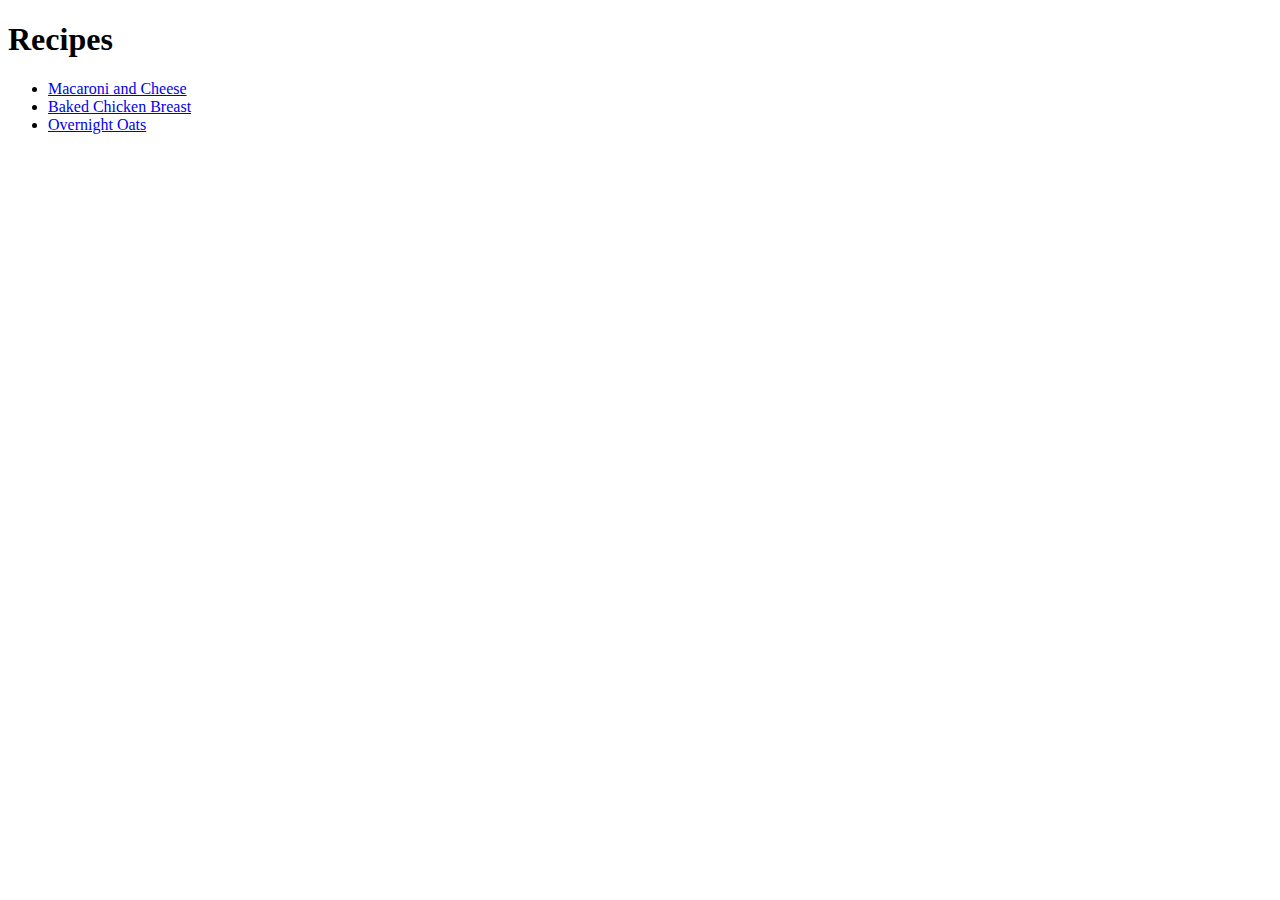
<file: index.html>
<!DOCTYPE html>
<html lang="en">
<head>
    <meta charset="UTF-8">
    <meta name="viewport" content="width=device-width, initial-scale=1.0">
    <title>Recipes</title>
</head>
<body>
    <h1>Recipes</h1>
    <ul>
        <li><a href="recipes/mac.html">Macaroni and Cheese</a></li>
        <li><a href="recipes/chicken.html">Baked Chicken Breast</a></li>
        <li><a href="recipes/blueberryoats.html">Overnight Oats</a></li>

    </ul>
    
</body>
</html>
</file>
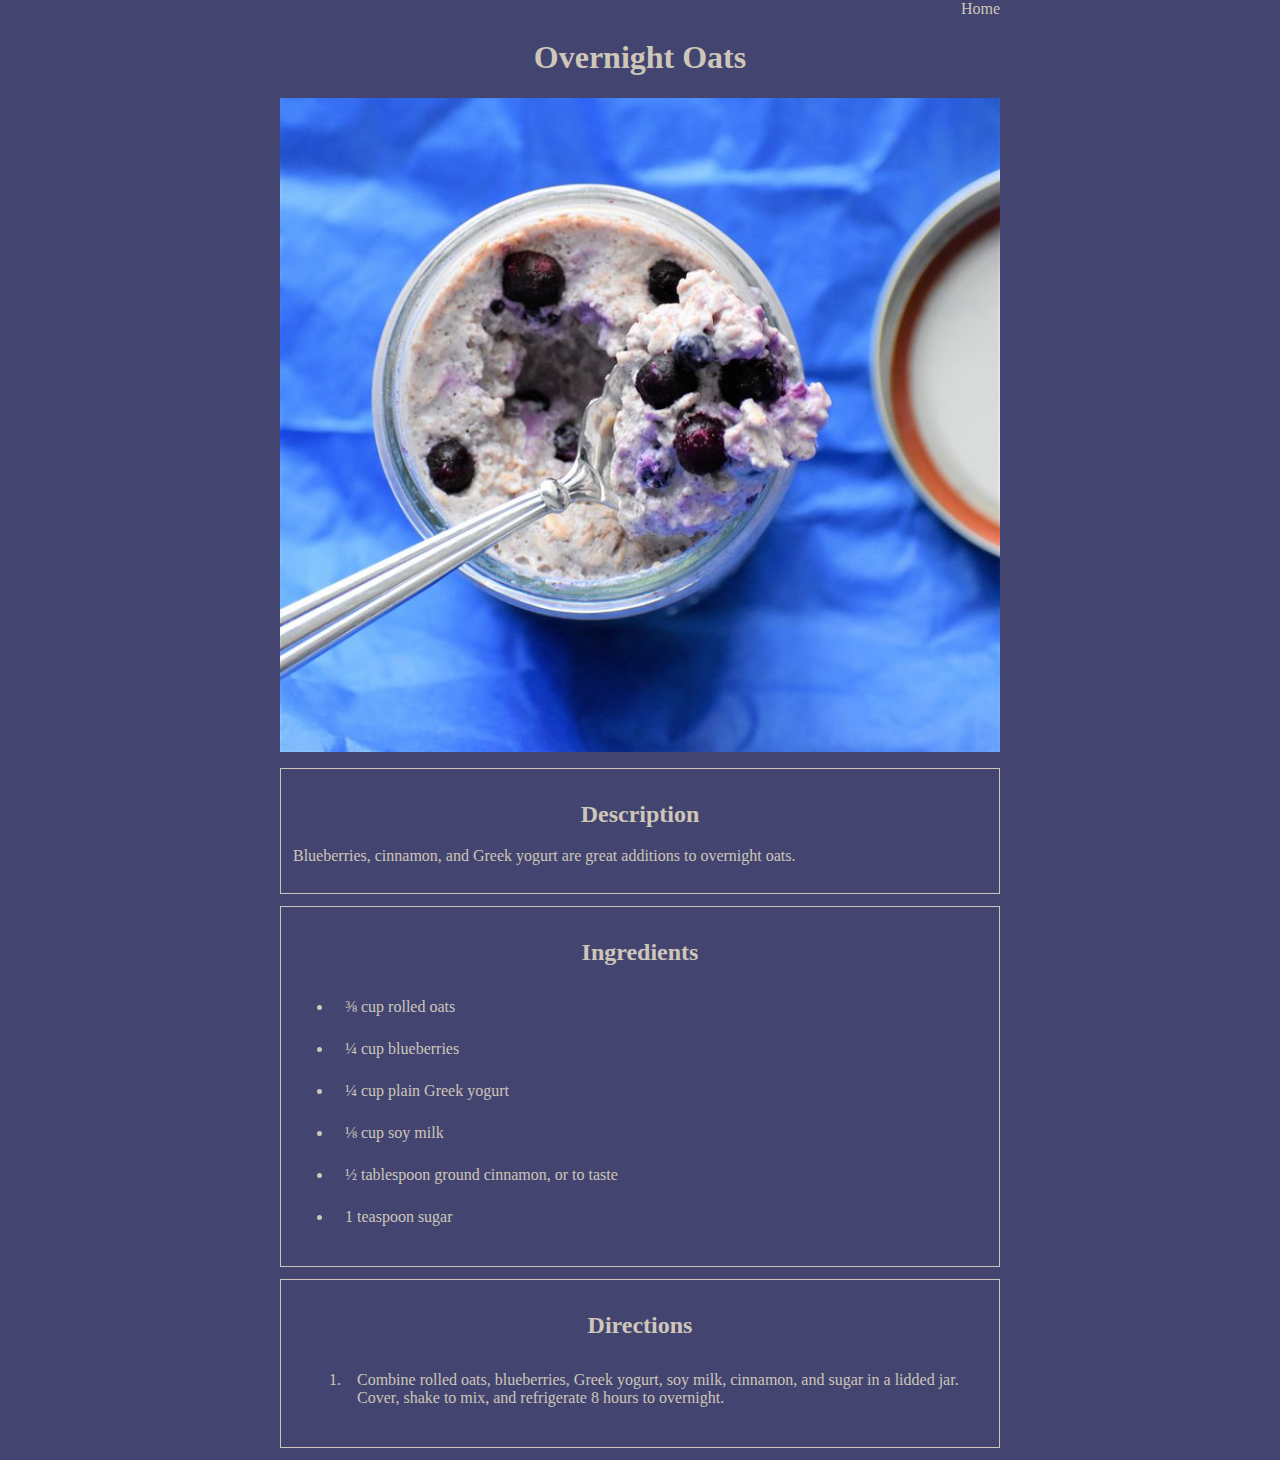
<file: recipes/blueberryoats.html>
<!DOCTYPE html>
<html lang="en">
<head>
    <meta charset="UTF-8">
    <meta name="viewport" content="width=device-width, initial-scale=1.0">
    <title>Recipes - Overnight Oats</title>
    <link rel="stylesheet" href="../styles.css">
</head>
<body>
    <nav>
    <a href="../index.html">Home</a>
    </nav>
    <h1>Overnight Oats</h1>
    <img src="images/blueberryoats.jpg" />
    <div>
    <h2>Description</h2>
        <p>Blueberries, cinnamon, and Greek yogurt are great additions to overnight oats.</p>
    </div>
    <div class="ingredients">
    <h2>Ingredients</h2>
    <ul>
        <li>⅜ cup rolled oats</li>
        <li>¼ cup blueberries</li>
        <li>¼ cup plain Greek yogurt</li>
        <li>⅛ cup soy milk</li>
        <li>½ tablespoon ground cinnamon, or to taste</li>
        <li>1 teaspoon sugar</li>
        </div>
    </ul>
    </div>
    <div class="directions">
    <h2>Directions</h2>
    <ol>
        <li>Combine rolled oats, blueberries, Greek yogurt, soy milk, cinnamon, and sugar in a lidded jar. Cover, shake to mix, and refrigerate 8 hours to overnight.</li>
    </ol>
    </div>
</body>
</html>
</file>
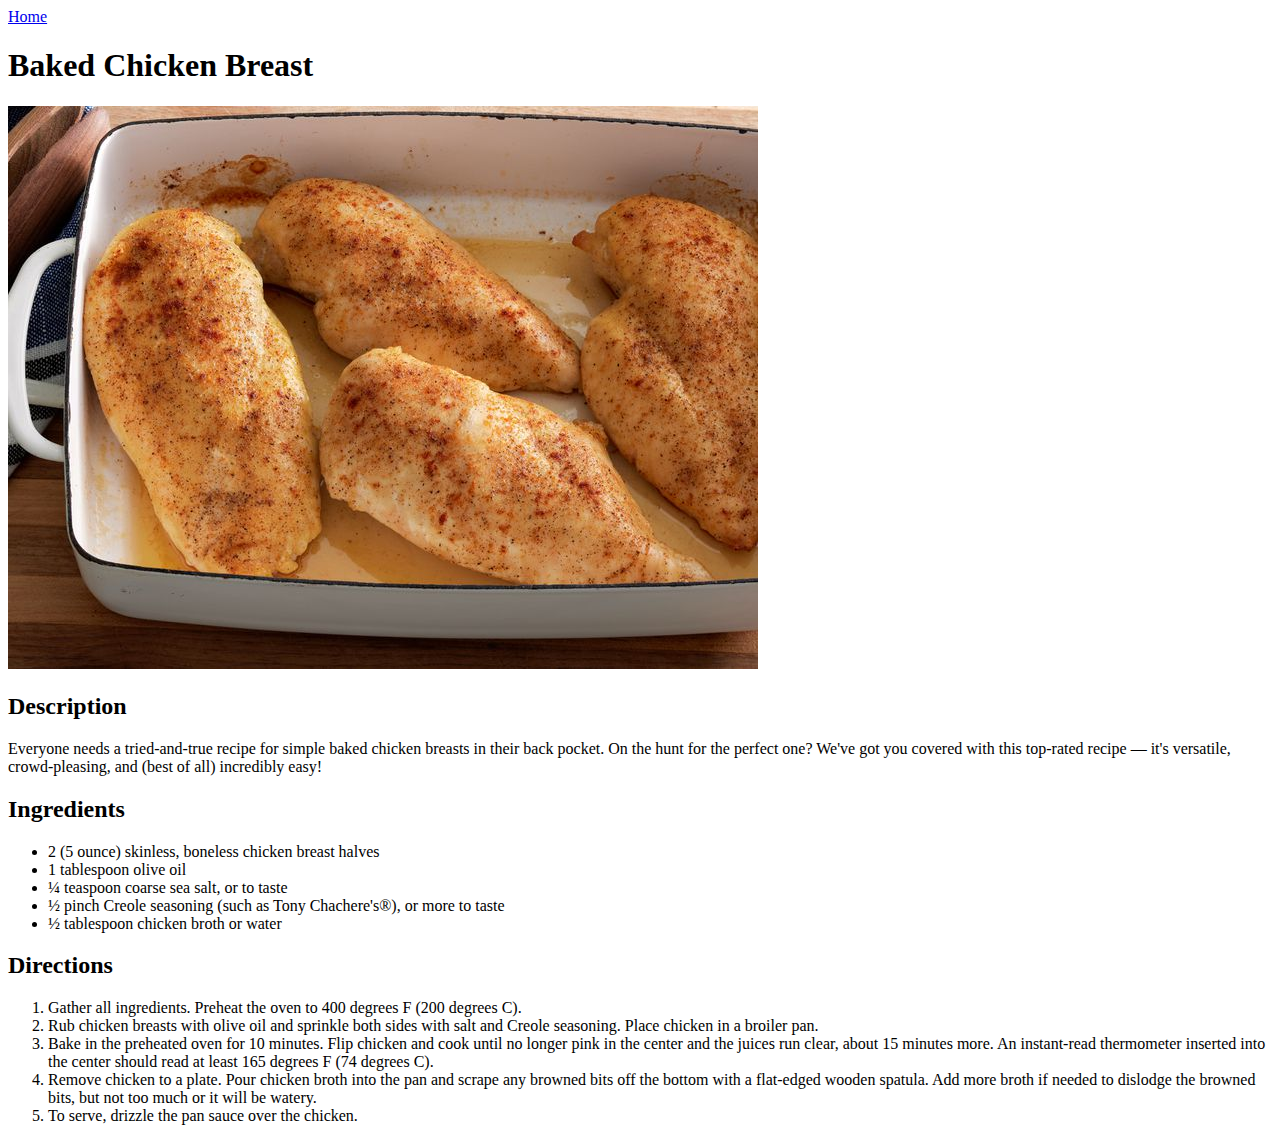
<file: recipes/chicken.html>
<!DOCTYPE html>
<html lang="en">
<head>
    <meta charset="UTF-8">
    <meta name="viewport" content="width=device-width, initial-scale=1.0">
    <title>Baked Chicken Breast</title>
</head>
<body>
    <a href="../index.html">Home</a>
    <h1>Baked Chicken Breast</h1>
    <img src="images/chicken.jpg" />
    <h2>Description</h2>
    <p>Everyone needs a tried-and-true recipe for simple baked chicken breasts in their back pocket. On the hunt for the perfect one? We've got you covered with this top-rated recipe — it's versatile, crowd-pleasing, and (best of all) incredibly easy!</p>
    <h2>Ingredients</h2>
    <ul>
        <li>2 (5 ounce) skinless, boneless chicken breast halves</li>
        <li>1 tablespoon olive oil</li>
        <li>¼ teaspoon coarse sea salt, or to taste</li>
        <li>½ pinch Creole seasoning (such as Tony Chachere's®), or more to taste</li>
        <li>½ tablespoon chicken broth or water</li>
    </ul>
    <h2>Directions</h2>
    <ol>
        <li>Gather all ingredients. Preheat the oven to 400 degrees F (200 degrees C).</li>
        <li>Rub chicken breasts with olive oil and sprinkle both sides with salt and Creole seasoning. Place chicken in a broiler pan.</li>
        <li>Bake in the preheated oven for 10 minutes. Flip chicken and cook until no longer pink in the center and the juices run clear, about 15 minutes more. An instant-read thermometer inserted into the center should read at least 165 degrees F (74 degrees C).</li>
        <li>Remove chicken to a plate. Pour chicken broth into the pan and scrape any browned bits off the bottom with a flat-edged wooden spatula. Add more broth if needed to dislodge the browned bits, but not too much or it will be watery.</li>
        <li>To serve, drizzle the pan sauce over the chicken.</li>
    </ol>

</body>
</html>
</file>
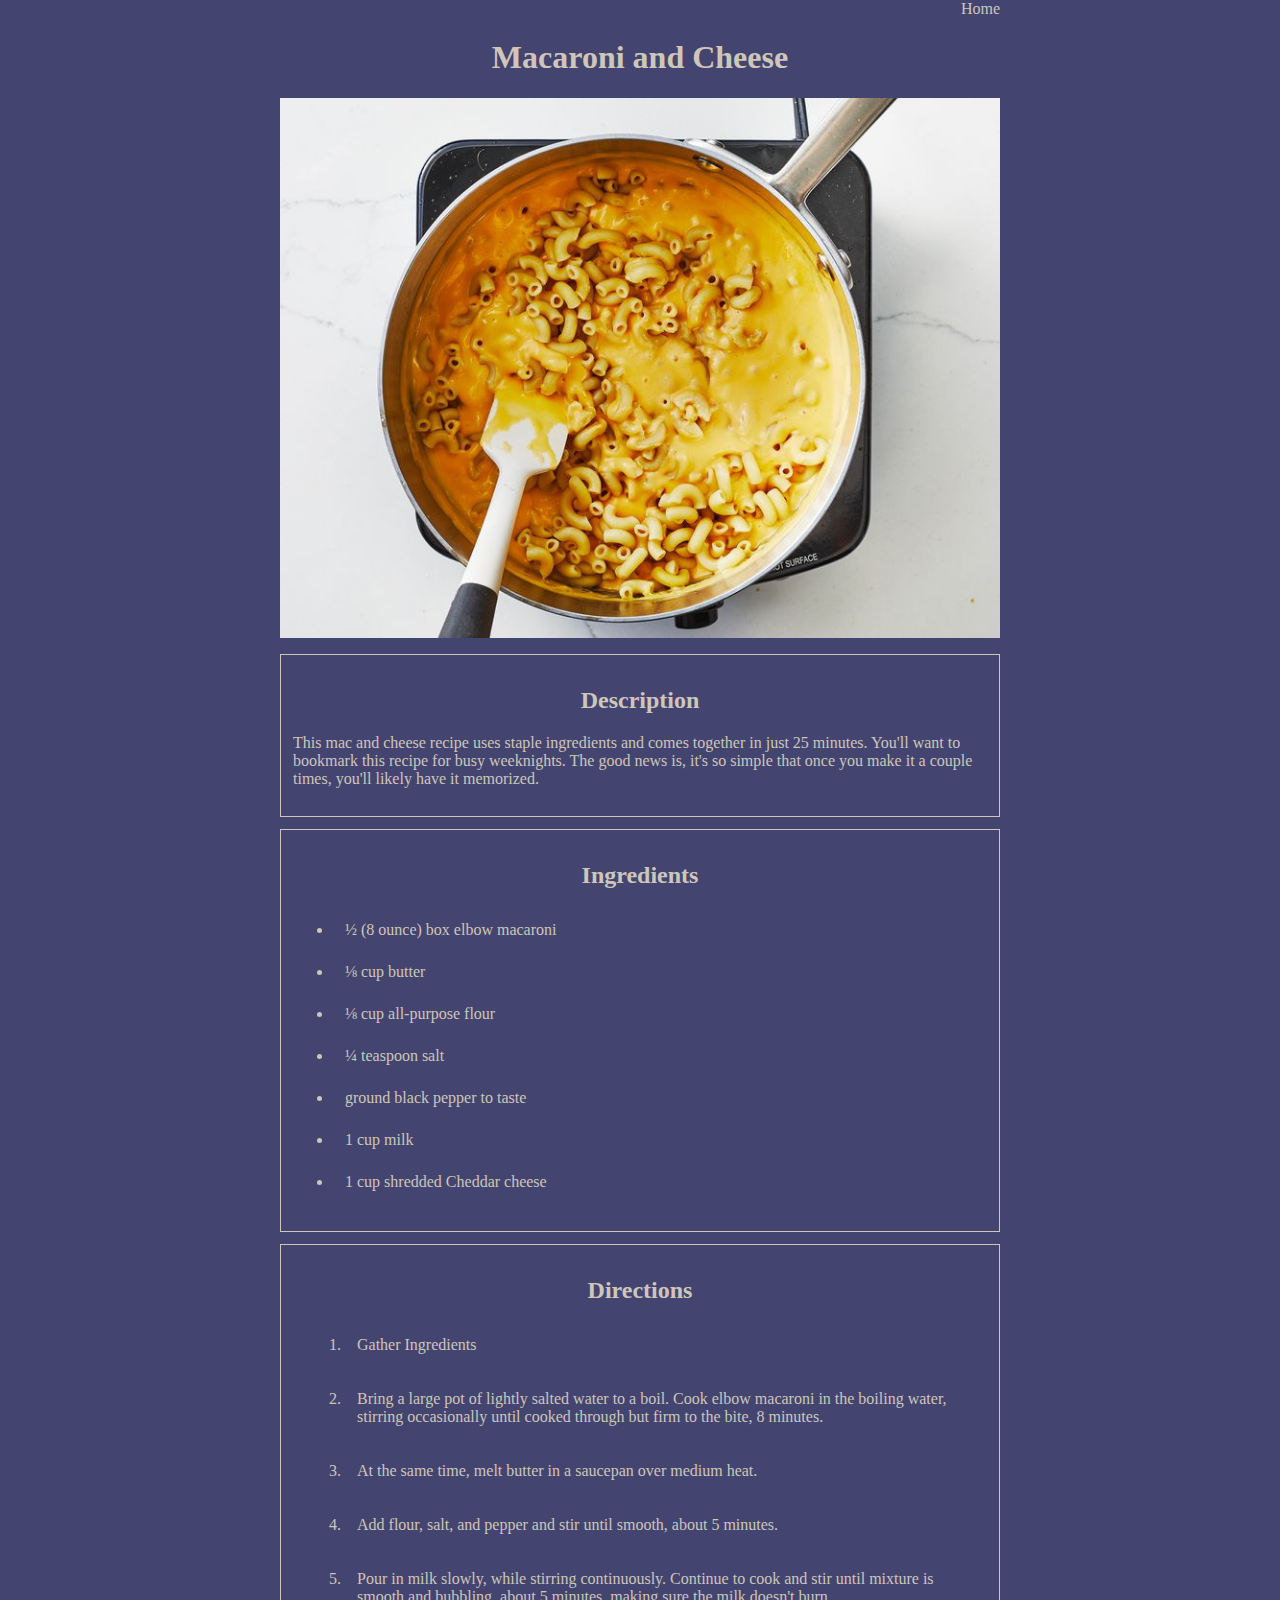
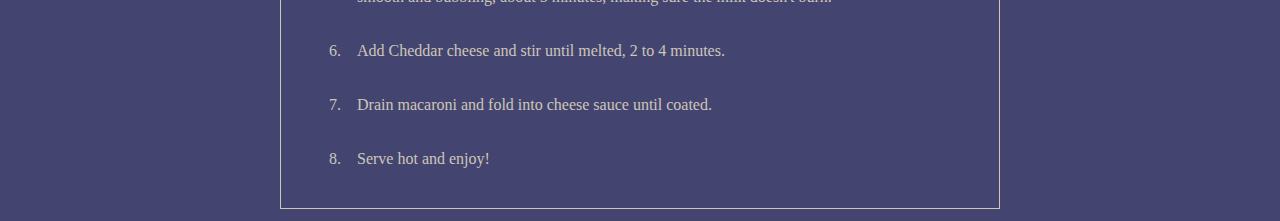
<file: recipes/mac.html>
<!DOCTYPE html>
<html lang="en">
<head>
    <meta charset="UTF-8">
    <meta name="viewport" content="width=device-width, initial-scale=1.0">
    <link rel="stylesheet" href="../styles.css">
    <title>Recipes - Macaroni and Cheese</title>
</head>
<body>
    <nav>
        <a href="../index.html">Home</a>
    </nav>
    <h1>Macaroni and Cheese</h1>
    <img src="images/macandcheese.jpg" />
    <div class=""description">
    <h2>Description</h2>
    <p>This mac and cheese recipe uses staple ingredients and comes together in just 25 minutes. You'll want to bookmark this recipe for busy weeknights. The good news is, it's so simple that once you make it a couple times, you'll likely have it memorized. </p>
    </div>
    <div class="ingredients">
    <h2>Ingredients</h2>
    <ul>
        <li>½ (8 ounce) box elbow macaroni</li>
        <li>⅛ cup butter</li>
        <li>⅛ cup all-purpose flour</li>
        <li>¼ teaspoon salt</li>
        <li>ground black pepper to taste</li>
        <li>1 cup milk</li>
        <li>1 cup shredded Cheddar cheese</li>
    </ul>
    </div>
    <div class="directions">
    <h2>Directions</h2>
    
    <ol>
        <li>Gather Ingredients</li>
        <li>Bring a large pot of lightly salted water to a boil. Cook elbow macaroni in the boiling water, stirring occasionally until cooked through but firm to the bite, 8 minutes.</li>
        <li>At the same time, melt butter in a saucepan over medium heat.</li>
        <li>Add flour, salt, and pepper and stir until smooth, about 5 minutes.</li>
        <li>Pour in milk slowly, while stirring continuously. Continue to cook and stir until mixture is smooth and bubbling, about 5 minutes, making sure the milk doesn't burn.</li>
        <li>Add Cheddar cheese and stir until melted, 2 to 4 minutes.</li>
        <li>Drain macaroni and fold into cheese sauce until coated.</li>
        <li>Serve hot and enjoy!</li>
    </ol>
    </div>

    


</body>
</html>
</file>
<file: styles.css>
body {
    background-color: #434570;
    color: #cec6b9;
    text-align: center;
    width: 720px;
    max-width:75%;
    margin: auto;
}
h2 {
    text-align: center;
}

img {
    width: 100%;
}

div{
    text-align: left;
    border: solid 1px;
    padding: 12px;
    margin: 12px 0;
}

nav {
    text-align: right;
    margin-left: auto;
}

a, a.visited  {
    color: #cec6b9;
    list-style: none;
    text-decoration: none;
}

ul {
    list-style: none;
}

.ingredients ul {
    list-style: disc;
}

li {
    padding: 12px;
    border: solid 1px;
    margin: 12px;
    text-align: center;
}

.ingredients {
    border: 1px, solid;
    text-align: left;
    list-style: disc;
}
.ingredients li {
    border: none;
    text-align: left;
    margin: 0px;
}

.directions {
    border: solid 1px;
    margin: 12px 0;
}
.directions li {
    border: none;
    text-align: left
}
</file>
